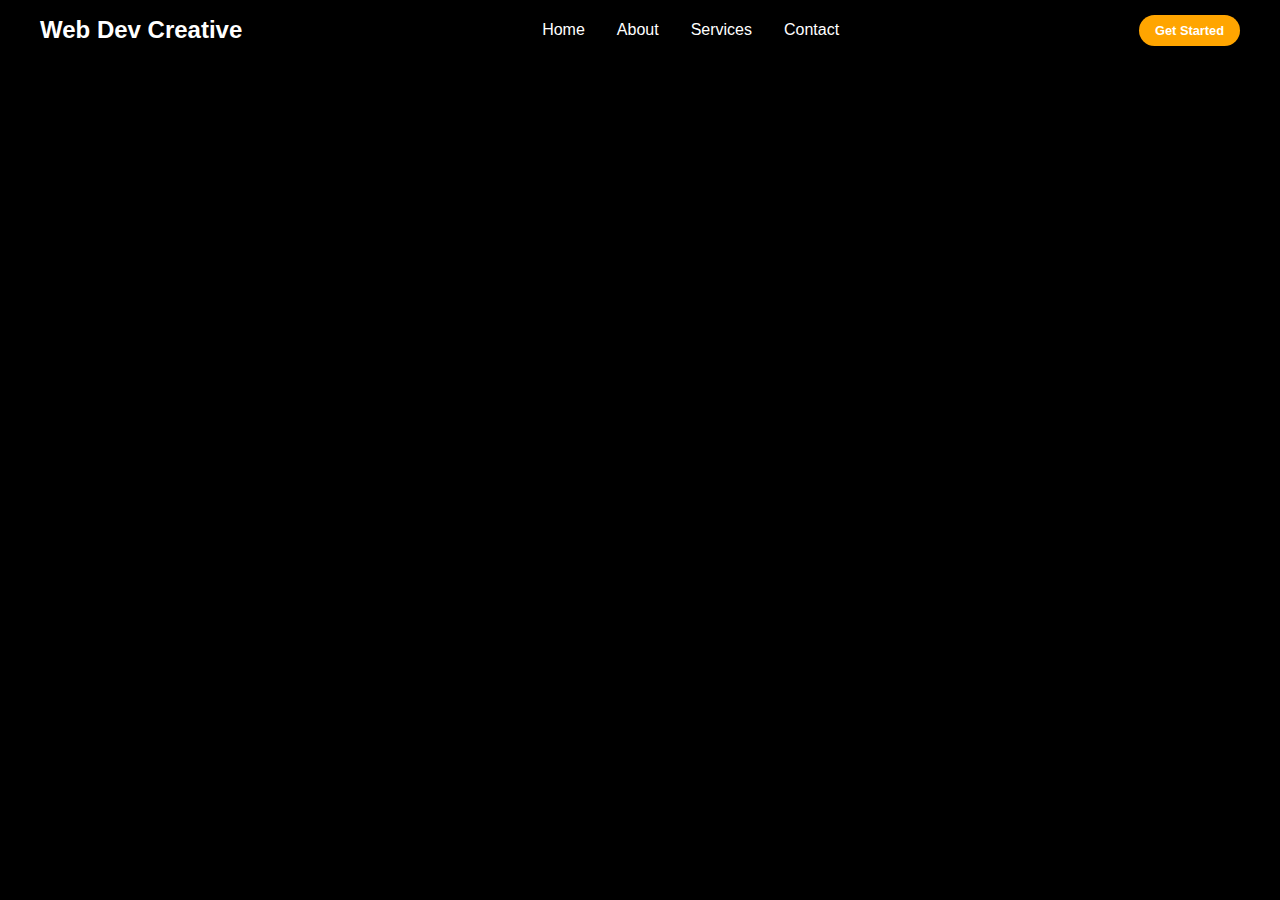
<file: Responsive Navbar/index.html>
<!DOCTYPE html>
<html lang="ru">
<head>
    <meta charset="utf-8">
    <meta name="viewport" content="width=device-width, initial-scale=1.0">
    <title>Responsive Navbar</title>
    <link rel="stylesheet" href="./style.css">
</head>
<body>
<header>
    <div class="navbar">
        <div class="logo"><a href="#">Web Dev Creative</a></div>
        <ul class="links">
            <li><a href="#">Home</a></li>
            <li><a href="#">About</a></li>
            <li><a href="#">Services</a></li>
            <li><a href="#">Contact</a></li>
        </ul>
        <a href="#" class="action_btn">Get Started</a>
        <div class="toggle_btn">
            <i class="fa-solid fa-bars"></i>
        </div>
    </div>
</header>
</body>
</html>
</file>
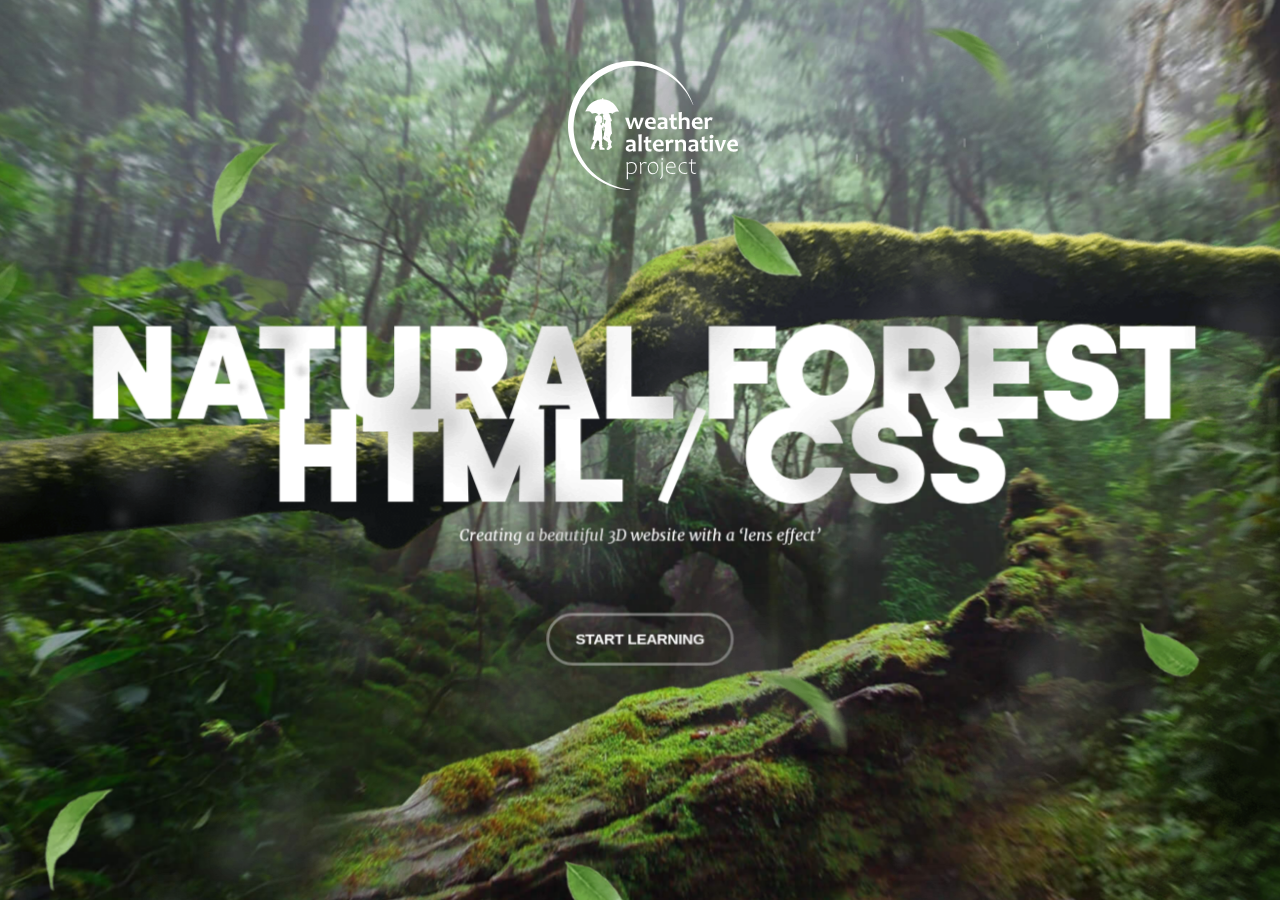
<file: parallax-3d-lens-effect-website/html/index.html>
<!DOCTYPE html>
<html lang="en">
<head>
	<meta charset="UTF-8">
	<meta http-equiv="X-UA-Compatible" content="IE=edge">
	<meta name="viewport" content="width=device-width, initial-scale=1.0">
	<title>Document</title>
	<link rel="stylesheet" href="css/main.css">
	<script src="js/app.js" defer></script>
	<script src="libs/rain.js" defer></script>
</head>
<body>

	<div class="logo" style="background-image: url(img/logo.svg);"></div>

	<section class="layers">
		<div class="layers__container">
			<div class="layers__item layer-1" style="background-image: url(img/layer-1.jpg);"></div>
			<div class="layers__item layer-2" style="background-image: url(img/layer-2.png);"></div>
			<div class="layers__item layer-3">
				<div class="hero-content">
					<h1>Natural Forest <span>HTML / CSS</span></h1>
					<div class="hero-content__p">Creating a beautiful 3D website with a ‘lens effect’</div>
					<button class="button-start">Start Learning</button>
				</div>
			</div>
			<div class="layers__item layer-4">
				<canvas class="rain"></canvas>
			</div>
			<div class="layers__item layer-5" style="background-image: url(img/layer-5.png);"></div>
			<div class="layers__item layer-6" style="background-image: url(img/layer-6.png);"></div>
		</div>
	</section>

</body>
</html>
</file>
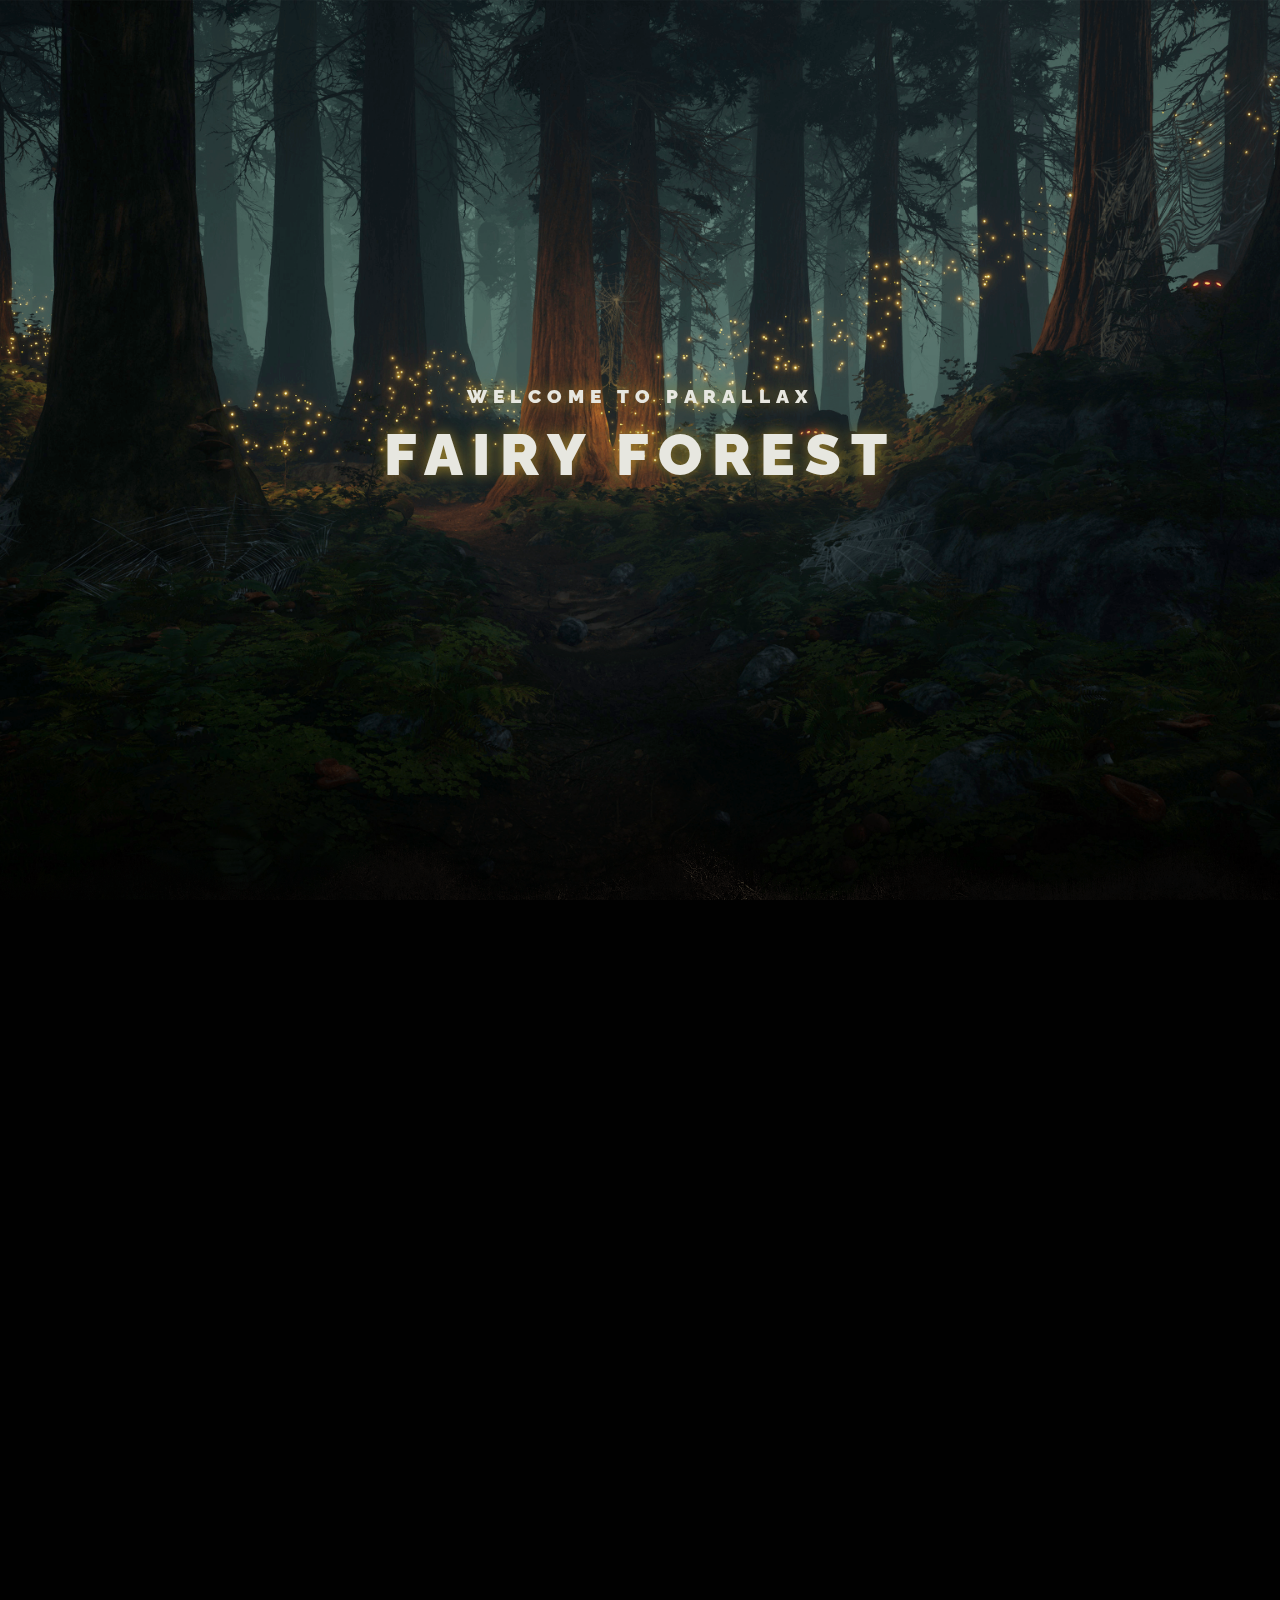
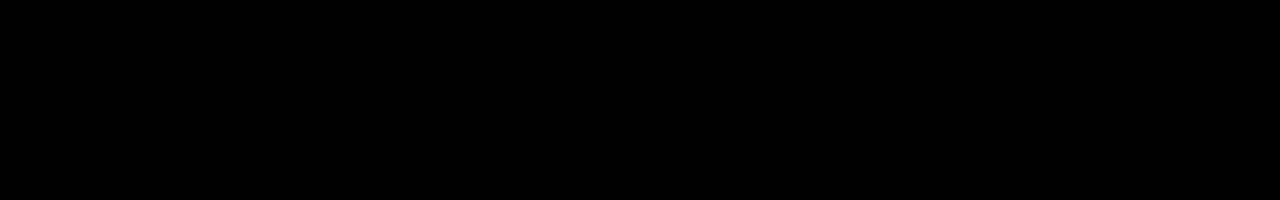
<file: parallax-scrolling-website/ready-html/index.html>
<!DOCTYPE html>
<html lang="en">
<head>

	<meta charset="UTF-8">
	<meta http-equiv="X-UA-Compatible" content="IE=edge">
	<meta name="viewport" content="width=device-width, initial-scale=1.0">

	<title>Document</title>

	<link rel="stylesheet" href="css/main.css">

	<script src="libs/gsap/gsap.min.js" defer></script>
	<script src="libs/gsap/ScrollTrigger.min.js" defer></script>
	<script src="libs/gsap/ScrollSmoother.min.js" defer></script>

	<script src="js/app.js" defer></script>

</head>
<body>

	<div class="wrapper">
		<div class="content">

			<header class="main-header">
				<div class="layers">
					<div class="layer__header">
						<div class="layers__caption">Welcome to Parallax</div>
						<div class="layers__title">Fairy Forest</div>
					</div>
					<div class="layer layers__base" style="background-image: url(img/layer-base.png);"></div>
					<div class="layer layers__middle" style="background-image: url(img/layer-middle.png);"></div>
					<div class="layer layers__front" style="background-image: url(img/layer-front.png);"></div>
				</div>
			</header>
		
			<article class="main-article" style="background-image: url(img/dungeon.jpg);">
				<div class="main-article__content">
					<h2 class="main-article__header">To be continued</h2>
					<p class="main-article__paragraph">Lorem ipsum dolor sit, amet consectetur adipisicing elit. Omnis error provident dignissimos facere. Repellendus tempore autem qui! Quia magnam tempora esse id necessitatibus corrupti mollitia expedita sapiente cum rerum, ut dicta laboriosam!</p>
				</div>
				<div class="copy">© WebDesign Master</div>
			</article>

		</div>
	</div>

</body>
</html>
</file>
<file: Responsive Navbar/style.css>
* {
    margin: 0;
    padding: 0;
    box-sizing: border-box;
    font-family: 'Open Sans', sans-serif;
}

body {
    height: 100vh;
    background-color: #000;
    background-image: url('https://images.unsplash.com/photo-1485470733090-0aae1788d5af?ixlib=rb-4.0.3&ixid=MnwxMjA3fDB8MHxwaG90by1wYWdlfHx8fGVufDB8fHx8&auto=format&fit=crop&w=1517&q=80');
    background-size: cover;
    background-position: center;
}

li {
    list-style: none;
}

a {
    text-decoration: none;
    color: #fff;
    font-size: 1rem;
}

a:hover {
    color: orange;
}

header {
    position: relative;
    padding: 0 2rem;
}

.navbar {
    width: 100%;
    height: 60px;
    max-width: 1200px;
    margin: 0 auto;
    display: flex;
    align-items: center;
    justify-content: space-between;
}

.navbar .logo a {
    font-size: 1.5rem;
    font-weight: bold;
}

.navbar .links {
    display: flex;
    gap: 2rem;
}

.navbar .toggle_btn {
    color: #fff;
    font-size: 1.5rem;
    cursor: pointer;
    display: none;
}

.action_btn {
    background-color: orange;
    color: #fff;
    padding: 0.5rem 1rem;
    border: none;
    outline: none;
    border-radius: 20px;
    font-size: 0.8rem;
    font-weight: bold;
    cursor: pointer;
    transition: scale 0.2 ease;
}

.action_btn:hover {
    scale: 1.05;
    color: #fff;
}

.action_btn:active {
    scale: 0.95;
    color: #fff;
}

.action_btn:active {
    scale: 0.95;
}
</file>
<file: parallax-3d-lens-effect-website/html/css/main.css>
* {
	margin: 0;
	padding: 0;
	box-sizing: border-box;
}
:root {
	--index: calc(1vw + 1vh);
	--transition: 1.5s cubic-bezier(.05, .5, 0, 1);
}
@font-face {
	font-family: kamerik-3d;
	src: url(../fonts/kamerik205-heavy.woff2);
	font-weight: 900;
}
@font-face {
	font-family: merriweather-italic-3d;
	src: url(../fonts/merriweather-regular-italic.woff2);
}
body {
	background-color: #000;
	color: #fff;
	font-family: kamerik-3d;
}
.logo {
	--logo-size: calc(var(--index) * 7.8);
	width: var(--logo-size);
	height: var(--logo-size);
	background-repeat: no-repeat;
	position: absolute;
	left: calc(51% - calc(var(--logo-size) / 2));
	top: calc(var(--index) * 2.8);
	z-index: 1;
}
.layers {
	perspective: 1000px;
	overflow: hidden;
}
.layers__container {
	height: 100vh;
	min-height: 500px;
	transform-style: preserve-3d;
	transform: rotateX(var(--move-y)) rotateY(var(--move-x));
	will-change: transform;
	transition: transform var(--transition);
}
.layers__item {
	position: absolute;
	inset: -5vw;
	background-size: cover;
	background-position: center;
	display: flex;
	align-items: center;
	justify-content: center;
}
.layer-1 {
	transform: translateZ(-55px) scale(1.06);
}
.layer-2 {
	transform: translateZ(80px) scale(.88);
}
.layer-3 {
	transform: translateZ(180px) scale(.8);
}
.layer-4 {
	transform: translateZ(190px) scale(.9);
}
.layer-5 {
	transform: translateZ(300px) scale(.9);
}
.layer-6 {
	transform: translateZ(380px);
}
.hero-content {
	font-size: calc(var(--index) * 2.9);
	text-align: center;
	text-transform: uppercase;
	letter-spacing: calc(var(--index) * -.15);
	line-height: 1.35em;
	margin-top: calc(var(--index) * 5.5);
}
.hero-content span {
	display: block;
}
.hero-content__p {
	text-transform: none;
	font-family: merriweather-italic-3d;
	letter-spacing: normal;
	font-size: calc(var(--index) * .73);
	line-height: 3;
}
.button-start {
	font-family: Arial;
	font-weight: 600;
	text-transform: uppercase;
	font-size: calc(var(--index) * .71);
	letter-spacing: -.02vw;
	padding: calc(var(--index) * .7) calc(var(--index) * 1.25);
	background-color: transparent;
	color: #fff;
	border-radius: 10em;
	border: rgb(255 255 255 / .4) 3px solid;
	outline: none;
	cursor: pointer;
	margin-top: calc(var(--index) * 2.5);
}
.layer-4, .layer-5, .layer-6 {
	pointer-events: none;
}
</file>
<file: parallax-scrolling-website/ready-html/css/main.css>
* {
	margin: 0;
	padding: 0;
	box-sizing: border-box;
}
:root {
	--index: calc(1vw + 1vh);
	--text: #e7e7e0;
	--transition: transform .75s cubic-bezier(.075, .5, 0, 1);
}
@font-face {
	font-family: raleway_f;
	src: url(../fonts/raleway-regular.woff2);
}
@font-face {
	font-family: raleway_f;
	src: url(../fonts/raleway-black.woff2);
	font-weight: 900;
}
body {
	background-color: #010101;
	font-family: raleway_f, sans-serif;
	line-height: 1.55;
}
.main-header {
	position: relative;
}
.main-header::after {
	content: '';
	position: absolute;
	z-index: 100;
	width: 100%;
	height: calc(var(--index) * 10);
	background-image: url(../img/ground.png);
	background-size: cover;
	background-repeat: no-repeat;
	background-position: center;
	bottom: calc(var(--index) * -4.5);
}
.layers {
	height: 100vh;
	display: flex;
	align-items: center;
	justify-content: center;
	text-align: center;
	overflow: hidden;
	position: relative;
}
.layer {
	height: 100%;
	width: 100%;
	position: absolute;
	background-size: cover;
	background-position: center;
	will-change: transform;
	z-index: 2;
	transition: var(--transition);
}
.layers__base {
	transform: translate3d(0, calc(var(--scrollTop) / 1.6), 0);
	z-index: 0;
}
.layers__middle {
	transform: translate3d(0, calc(var(--scrollTop) / 2.5), 0);
}
.layers__front {
	transform: translate3d(0, calc(var(--scrollTop) / 5.7), 0);
}
.layer__header {
	z-index: 1;
	transform: translate3d(0, calc(var(--scrollTop) / 2), 0);
	transition: var(--transition);
	will-change: transform;
	text-transform: uppercase;
	font-weight: 900;
	color: var(--text);
	text-shadow: 0 0 15px #9d822b;
}
.layers__title {
	font-size: calc(var(--index) * 2.65);
	letter-spacing: calc(var(--index) / 2.25);
}
.layers__caption {
	font-size: calc(var(--index) / 1.175);
	letter-spacing: calc(var(--index) / 3.5);
	margin-top: calc(var(--index) * -.75);
}
.main-article {
	--main-article-transform: translate3d(0, calc(var(--scrollTop) / -7.5), 0);
	min-height: 100vh;
	background-size: cover;
	background-position: center;
	color: var(--text);
	display: flex;
	justify-content: center;
	align-items: center;
	position: relative;
	text-align: center;
	/* Update: */
	top: -1px;
	z-index: 10;
}
.main-article__header {
	text-transform: uppercase;
	font-size: calc(var(--index) * 1.8);
	letter-spacing: calc(var(--index) / 7.5);
	transform: var(--main-article-transform);
	transition: var(--transition);
	will-change: transform;
}
.main-article__paragraph {
	max-width: calc(var(--index) * 30);
	font-size: calc(var(--index) * .9);
	margin-top: calc(var(--index) / 1.25);
	transform: var(--main-article-transform);
	transition: var(--transition);
	will-change: transform;
}
.content {
	will-change: transform;
}
.copy {
	position: absolute;
	bottom: calc(var(--index) * 2.5);
	opacity: .45;
	font-size: calc(var(--index) * .75);
	letter-spacing: calc(var(--index) / 37.5);
}
</file>
